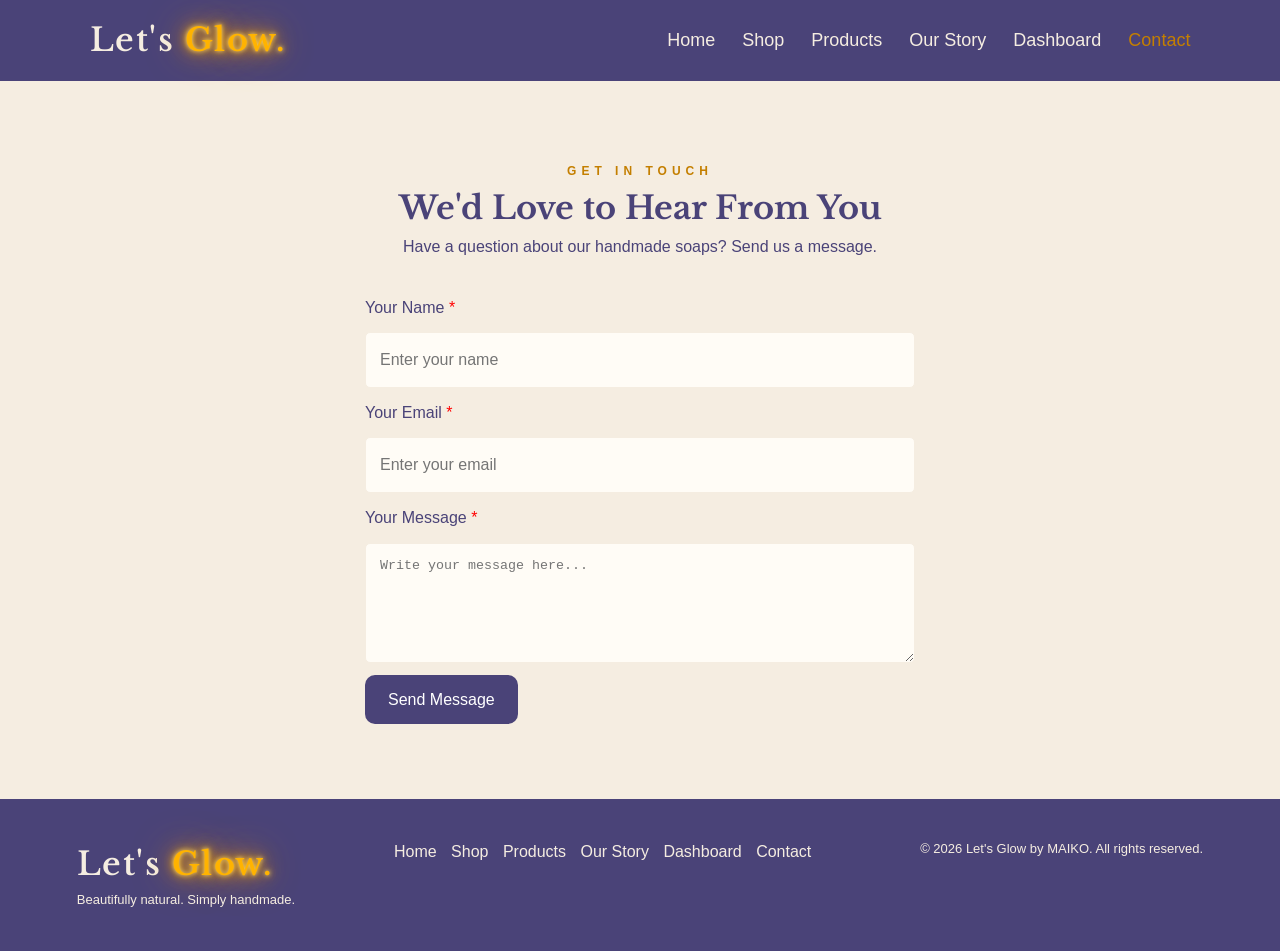
<file: contact.html>
<!DOCTYPE html>
<html lang="en">

<head>
  <meta charset="UTF-8">
  <meta name="viewport" content="width=device-width, initial-scale=1.0">
  <title>Contact | Let's Glow</title>
    <link rel="stylesheet" href="contactpage.css.map">
    <link rel="stylesheet" href="contactpage.css">
    <link rel="stylesheet" href="style.css">
</head>

<body>

<header>
  <a class="logo" href="index.html">Let's <span>Glow.</span></a>

  <button class="menu-toggle" id="menu-toggle"
    aria-label="Open navigation menu"
    aria-expanded="false">
    ☰
  </button>

  <nav id="main-nav">
    <a href="index.html">Home</a>
    <a href="shop.html">Shop</a>
    <a href="product.html">Products</a>
    <a href="about.html">Our Story</a>
    <a href="dashboard.html">Dashboard</a>
    <a href="contact.html" class="active">Contact</a>
  </nav>
</header>

<main class="section">

  <div class="section-heading">
    <span class="eyebrow">GET IN TOUCH</span>
    <h1>We'd Love to Hear From You</h1>
    <p>Have a question about our handmade soaps? Send us a message.</p>
  </div>

  <form class="contact-form" action="#" method="get">

    <label for="contact-name">Your Name <span style="color:red">*</span></label>
    <input type="text" id="contact-name"
      name="name" placeholder="Enter your name" required>

    <label for="contact-email">Your Email <span style="color:red">*</span></label>
    <input type="email" id="contact-email"
      name="email" placeholder="Enter your email" required>

    <label for="message">Your Message <span style="color:red">*</span></label>
    <textarea id="message" name="message"
      placeholder="Write your message here..."
      rows="5" required></textarea>

    <button type="submit" class="btn">Send Message</button>

  </form>

</main>

<footer>
  <div>
    <a class="logo" href="index.html">Let's <span>Glow.</span></a>
    <p>Beautifully natural. Simply handmade.</p>
  </div>

  <div>
    <a href="index.html">Home</a>
    <a href="shop.html">Shop</a>
    <a href="product.html">Products</a>
    <a href="about.html">Our Story</a>
    <a href="dashboard.html">Dashboard</a>
    <a href="contact.html" class="active">Contact</a>
  </div>

  <p>© 2026 Let's Glow by MAIKO. All rights reserved.</p>
</footer>

<script src="./menu.js"></script>

</body>
</html>
</file>
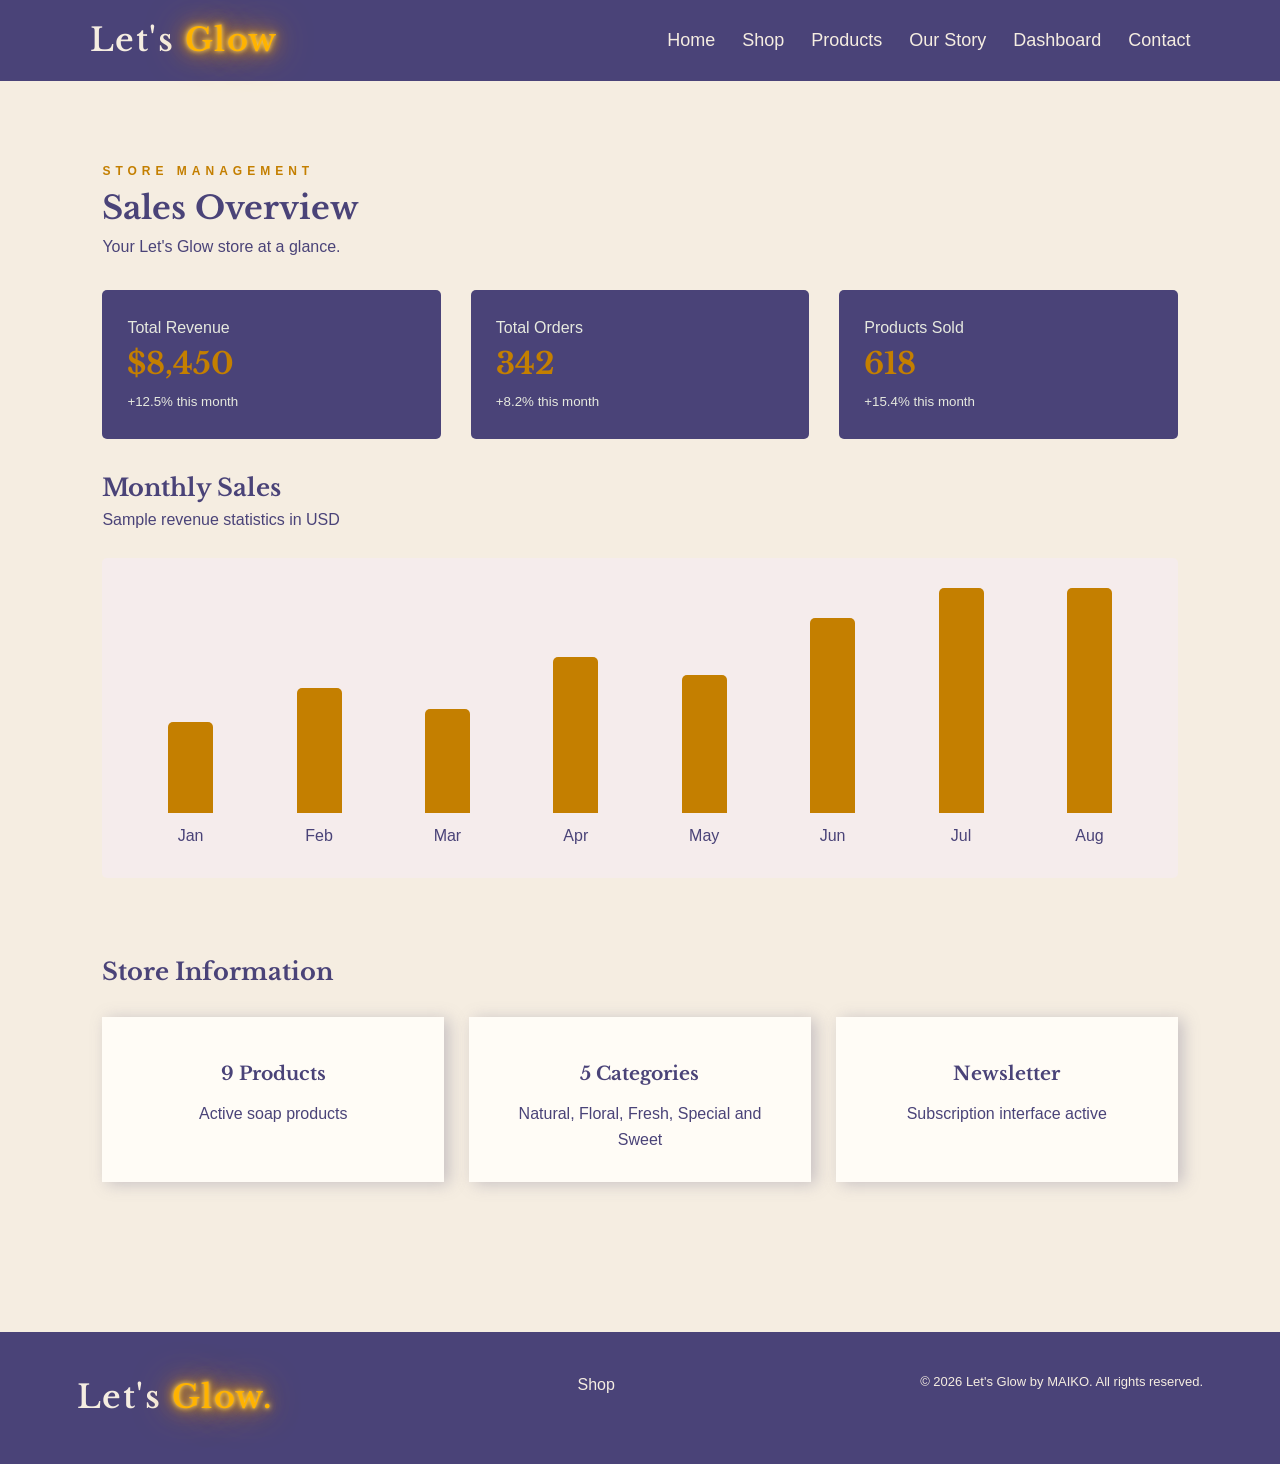
<file: dashboard.html>
<!DOCTYPE html>
<html lang="en">
<head>
  <meta charset="UTF-8">
  <meta name="viewport" content="width=device-width, initial-scale=1.0">
  <title>Sales Dashboard | Let's Glow</title>
  <link rel="stylesheet" href="style.css">
</head>
<body>

<header>
  <a class="logo" href="index.html">Let's <span>Glow</span></a>
<nav>
  <a href="index.html">Home</a>
  <a href="shop.html">Shop</a>
  <a href="product.html?id=0">Products</a>
  <a href="about.html">Our Story</a>
  <a href="dashboard.html">Dashboard</a>
  <a href="contact.html">Contact</a>
</nav>
 
</header>

<main class="section">
  <span class="eyebrow">STORE MANAGEMENT</span>
  <h1>Sales Overview</h1>
  <p>Your Let's Glow store at a glance.</p>

  <div class="stats">
    <div class="stat-card">
      <p>Total Revenue</p>
      <h2>$8,450</h2>
      <small>+12.5% this month</small>
    </div>
    <div class="stat-card">
      <p>Total Orders</p>
      <h2>342</h2>
      <small>+8.2% this month</small>
    </div>
    <div class="stat-card">
      <p>Products Sold</p>
      <h2>618</h2>
      <small>+15.4% this month</small>
    </div>
  </div>

  <section>
    <h2>Monthly Sales</h2>
    <p>Sample revenue statistics in USD</p>
    <br>

    <div class="chart">
      <div class="chart-column">
        <div class="bar" style="height:35%"></div>
        <small>Jan</small>
      </div>
      <div class="chart-column">
        <div class="bar" style="height:48%"></div>
        <small>Feb</small>
      </div>
      <div class="chart-column">
        <div class="bar" style="height:40%"></div>
        <small>Mar</small>
      </div>
      <div class="chart-column">
        <div class="bar" style="height:60%"></div>
        <small>Apr</small>
      </div>
      <div class="chart-column">
        <div class="bar" style="height:53%"></div>
        <small>May</small>
      </div>
      <div class="chart-column">
        <div class="bar" style="height:75%"></div>
        <small>Jun</small>
      </div>
      <div class="chart-column">
        <div class="bar" style="height:90%"></div>
        <small>Jul</small>
      </div>
      <div class="chart-column">
        <div class="bar" style="height:100%"></div>
        <small>Aug</small>
      </div>
    </div>
  </section>

  <section class="section" style="padding-left:0;padding-right:0">
    <h2>Store Information</h2>
    <br>
    <div class="feature-grid">
      <div class="feature">
        <h3>9 Products</h3>
        <p>Active soap products</p>
      </div>
      <div class="feature">
        <h3>5 Categories</h3>
        <p>Natural, Floral, Fresh, Special and Sweet</p>
      </div>
      <div class="feature">
        <h3>Newsletter</h3>
        <p>Subscription interface active</p>
      </div>
    </div>
  </section>
</main>

<footer>
  <a class="logo" href="index.html">Let's <span>Glow.</span></a>
  <a href="shop.html">Shop</a>
   <p>© 2026 Let's Glow by MAIKO. All rights reserved.</p>
</footer>


</body>
</html>
</file>
<file: contactpage.css>
@import url("https://fonts.googleapis.com/css2?family=Libre+Baskerville:ital,wght@0,400..700;1,400..700&display=swap");
.contact-form {
  max-width: 550px;
  margin: 0 auto;
  display: flex;
  flex-direction: column;
  gap: 12px;
}
.contact-form input,
.contact-form textarea {
  width: 100%;
  padding: 14px;
  border: 1px solid var(--border);
  border-radius: 5px;
  background: var(--white);
}
.contact-form input:focus,
.contact-form textarea:focus {
  outline: none;
  border-color: var(--dark);
  box-shadow: 0 0 0 3px var(--shadow);
}
.contact-form textarea {
  min-height: 120px;
  resize: vertical;
}
.contact-form button {
  align-self: flex-start;
}/*# sourceMappingURL=contactpage.css.map */
</file>
<file: style.css>
@import url('https://fonts.googleapis.com/css2?family=Libre+Baskerville:ital,wght@0,400..700;1,400..700&display=swap');



:root {
  --cream:  #F5EDE1;
  --hero-bg: #EEEADF;
  --dark:   #4A4378;   /* deep purple: text, buttons */
  --muted:  #BBB3DB;   /* lavender: header */
  --gold:   #C47F00;   /* accent */
  --white:  #FFFCF6;
  --border: #F5EDE1;
  --nav:    #043147;
  --shadow: rgba(113, 109, 138, 0.35);
  --page-padding: 8%;
}


* {
  margin: 0;
  padding: 0;
  box-sizing: border-box;
}

body {
  font-family: 'DM Sans', sans-serif;
  background: var(--cream);
  color: var(--dark);
  line-height: 1.6;
}

h1, h2, h3, .logo { font-family: "Libre Baskerville", serif; }

a { text-decoration: none; color: inherit; }

button, input, select { font: inherit; }
button { cursor: pointer; }



header {
  min-height: 78px;
  display: flex;
  align-items: center;
  justify-content: space-between;
  padding: 15px 7%;
  background: var(--dark);
  border-bottom: 1px solid var(--border);
  z-index: 20;
}

.logo {
  font-size: 32px;
  font-weight: 600;
  letter-spacing: 1.5px;
  color: var(--cream);
}

.logo span {
  color: #FFB300;
  text-shadow:
    0 0 4px  #FFD966,
    0 0 10px #FFB300,
    0 0 20px #FF9500,
    0 0 40px #FF9500;
  animation: neon-pulse 2.5s ease-in-out infinite alternate;
}

@keyframes neon-pulse {
  from {
    text-shadow:
      0 0 4px  #FFD966,
      0 0 10px #FFB300,
      0 0 20px #FF9500,
      0 0 40px #FF9500;
  }
  to {
    text-shadow:
      0 0 2px  #FFD966,
      0 0 4px  #FFB300,
      0 0 10px #FF9500,
      0 0 18px #FF9500;
  }
}

nav {
  display: flex;
  flex-wrap: wrap;
  align-items: center;
  gap: 10px 27px;     
}

nav a {
  font-family: 'Lucida Sans', 'Lucida Sans Regular', 'Lucida Grande', 'Lucida Sans Unicode', Geneva, Verdana, sans-serif;
  font-size: 18px;
  font-weight: 500;
  color: var(--cream);
  transition: color .3s;
}

nav a:hover,
nav a.active { color: var(--gold); }

.nav-actions {
  display: flex;
  align-items: center;
  gap: 12px;
}

.btn {
  display: inline-block;
  background: var(--dark);
  color: white;
  padding: 12px 23px;
  border: 0;
  border-radius: 10px;
  transition: .3s;
}

.btn:hover {
  background: var(--gold);
  transform: scale(1.05);
}

.btn-light {
  background: transparent;
  border: 1px solid var(--dark);
  color: var(--dark);
}


.menu-toggle {
  display: none;
  background: var(--dark);
  color: white;
  border: none;
  padding: 8px 13px;
  font-size: 24px;
  border-radius: 5px;
}



.hero {
  min-height: 590px;
  display: grid;
  grid-template-columns: 1fr 1fr;
  align-items: center;
  gap: 45px;
  padding: 65px var(--page-padding);
  background: var(--hero-bg);
}

.hero h1 {
  font-size: clamp(40px, 5vw, 72px);
  line-height: 1.12;
  margin: 20px 0;
}
   



.hero p {
  max-width: 440px;
  margin-bottom: 25px;
}

.hero-image {
  width: 100%;
  height: 500px;
  padding: 3px;
  object-fit: cover;
  border-radius: 5% 5% 5px 5px;
  box-shadow: 5px 2px 20px 1px var(--shadow);
  transition: transform .8s;
}

.hero-image:hover { transform: scale(1.03); }



.eyebrow {
  color: var(--gold);
  text-transform: uppercase;
  letter-spacing: 5px;
  font-size: 12px;
  font-weight: 700;
}

.section { padding: 75px var(--page-padding); }

.section-heading {
  text-align: center;
  margin-bottom: 35px;
}

.section-heading h2 {
  font-size: 38px;
  margin: 8px 0;
}



.products-grid {
  display: grid;
  grid-template-columns: repeat(3, 1fr);
  gap: 24px;
}

.product-card {
  background: var(--white);
  overflow: hidden;
  border: 1px solid var(--border);
  transition: .3s;
}

.product-card:hover {
  transform: translateY(-7px);
  box-shadow: 0 12px 30px var(--shadow);
}

.product-card img {
  width: 100%;
  height: 235px;
  padding: 5px;
  object-fit: cover;
}

.product-info { padding: 17px; }

.product-info h3 { font-size: 19px; }

.product-info p {
  font-size: 13px;
  color: var(--dark);
}

.price {
  font-weight: 700;
  margin: 9px 0;
}

.product-tools {
  display: flex;
  flex-wrap: wrap;
  justify-content: space-between;
  gap: 10px;
  margin-bottom: 25px;
}

input,
select {
  min-width: 180px;
  padding: 12px;
  border: 1px solid var(--border);
  border-radius: 4px;
  background: var(--white);
}



.feature-grid {
  display: grid;
  grid-template-columns: repeat(3, 1fr);
  gap: 25px;
}

.feature {
  background: var(--white);
  padding: 30px;
  text-align: center;
  box-shadow: 5px 2px 15px var(--shadow);
  transition: .3s;
}

.feature:hover { transform: translateY(-7px); }

.feature h3 { margin: 12px 0; }

.story {
  display: grid;
  grid-template-columns: 1fr 1fr;
  align-items: center;
  gap: 45px;
}

.story img {
  width: 100%;
  border-radius: 5px;
}


.newsletter {
  background: #E6E9DF;
  padding: 55px 20px;
  text-align: center;
  background: var(--cream);
}

.newsletter input { width: min(320px, 65%);
box-shadow:1px 0px 0.5px 1px #BBB3DB; }




footer {
  display: flex;
  flex-wrap: wrap;
  justify-content: space-between;
  gap: 20px;
  padding: 40px 6%;
  background: var(--dark);
}

footer p { font-size: 13px;color: var(--cream); }

footer a { margin-right: 10px; color: var(--cream);}




.stats {
  display: grid;
  grid-template-columns: repeat(3, 1fr);
  gap: 30px;
  margin: 30px 0;
}

.stat-card {
  background: var(--dark);
  color: #E6E9DF;
  padding: 25px;
  border-radius: 5px;
}

.stat-card h2 {
  font-size: 30px;
  color: var(--gold);
}

.chart {
  display: flex;
  align-items: flex-end;
  justify-content: space-around;
  gap: 12px;
  height: 320px;
  padding: 30px;
  background: rgb(245, 236, 236);
  border-radius: 5px;
}

.chart-column {
  flex: 1;
  height: 100%;
  display: flex;
  flex-direction: column;
  align-items: center;
  justify-content: flex-end;
  gap: 10px;
}

.chart-column small {
  font-size: 16px;
  font-weight: 300;
}

.bar {
  width: min(45px, 90%);
  background: var(--gold);
  border-radius: 5px 5px 0 0;
  animation: grow 1.1s ease-out;
  transition: background .3s;
}

.bar:hover { background: var(--dark); }



@keyframes grow {
  from { height: 0; }
}

@keyframes fade {
  from { opacity: 0; transform: translateY(20px); }
  to   { opacity: 1; transform: translateY(0); }
}

.fade-in { animation: fade .8s ease both; }



@media (max-width: 900px) {
  nav { column-gap: 16px; }

  .hero,
  .story {
    grid-template-columns: 1fr;
  }

  .products-grid { grid-template-columns: repeat(2, 1fr); }

  .hero-image { height: 350px; }
}



@media (max-width: 600px) {

 
  header {
    position: sticky;
    top: 0;
    flex-wrap: wrap;
    gap: 15px;
  }

  .menu-toggle { display: block; }

  nav {
    display: none;
    order: 3;
    width: 100%;
    flex-direction: column;
    align-items: flex-start;
    gap: 15px;
    padding: 15px 0;
  }

  nav.active { display: flex; }


  .hero    { padding: 45px 6%; }
  .section { padding: 50px 6%; }

  
  .products-grid { gap: 12px; }

  .feature-grid,
  .stats {
    grid-template-columns: 1fr;
  }

  .hero-image { height: 220px; }
  .section-heading h2 { font-size: 30px; }
  .product-card img { height: 160px; }
  .product-info { padding: 10px; }
  

  footer {
    flex-direction: column;
    text-align: center;
  }
}
</file>
